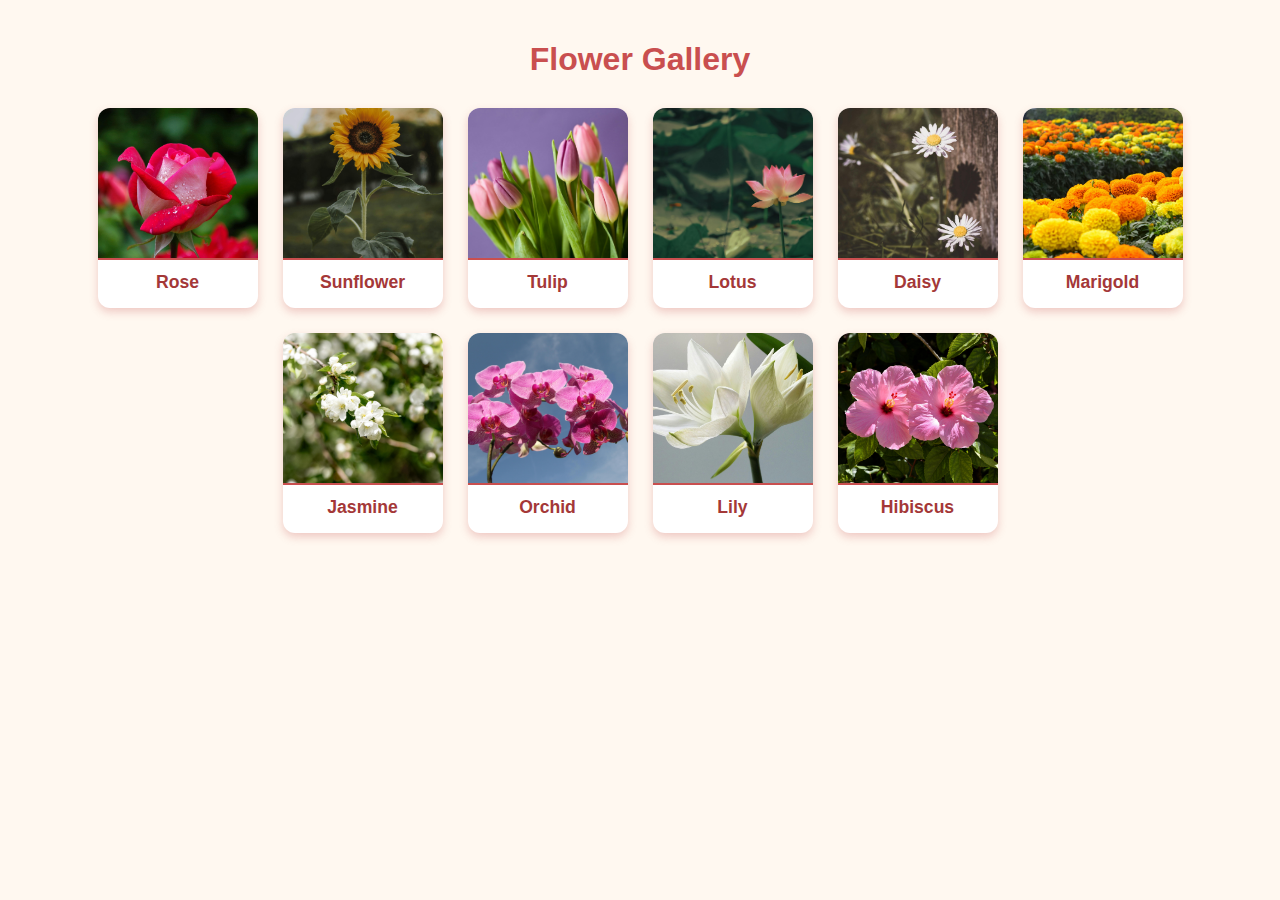
<file: index.html>
<!DOCTYPE html>
<html lang="en">

<head>
    <meta charset="UTF-8" />
    <meta name="viewport" content="width=device-width, initial-scale=1" />
    <title>Flower Gallery</title>
    <link rel="stylesheet" href="styles.css" />
    <script async src="https://pagead2.googlesyndication.com/pagead/js/adsbygoogle.js?client=ca-pub-5554060473045402" crossorigin="anonymous"></script>
</head>

<body>
    <h1>Flower Gallery</h1>
    <div class="flower-grid" id="flowerGrid"></div>

    <script>
        const flowers = [{
            name: 'Rose',
            image: 'rose.jpg',
            description: 'Roses are among the most cherished flowering plants, with hundreds of species and thousands of cultivated varieties developed worldwide. These perennial shrubs can grow as compact bushes, climbing vines, or large hedges with stems often covered in prickles (thorns). Rose flowers vary greatly in size, shape, and petal count—from tiny miniatures to blooms over seven inches across. The colors range from creamy whites and soft pinks to vibrant reds, yellows, peaches, and oranges. Roses are especially known for their sweet and evocative fragrance, which has inspired perfumes and rituals throughout history. In addition to their ornamental value, roses produce berry-like fruits called hips that are packed with Vitamin C. The flower’s cultural significance is immense, symbolizing love, beauty, and passion in art, literature, and traditions worldwide.'
        }, {
            name: 'Sunflower',
            image: 'sunflower.jpg',
            description: 'Sunflowers (Helianthus annuus) are iconic plants recognized for their giant, radiant yellow flower heads and their remarkable ability to follow the sun—a phenomenon known as heliotropism. The sunflower stem is tall and sturdy, often growing over three meters in height, topped by a massive flower head composed of hundreds to thousands of tiny florets arranged in a spiral pattern. The bright yellow ray florets encircle a dark center of disc florets, which mature into seeds—a valuable food source for birds and humans. Sunflowers bloom in summer and symbolize positivity, intelligence, and loyalty. Their seeds are used for oil, snacks, and bird feed, and the plants themselves are admired in gardens and agricultural fields for their cheerful appearance and ecological benefits.'
        }, {
            name: 'Tulip',
            image: 'tulip.jpg',
            description: 'Tulips (genus Tulipa) are classic spring-blooming perennials distinguished by their cup-shaped or star-shaped flowers and bold, upright form. Each flower typically consists of six brightly colored tepals (petals and sepals look nearly identical), available in almost every hue except true blue. Tulips range from diminutive rock-garden miniatures to tall varieties exceeding two feet in height, with broad leaves clustered base. Tulip blooms last only a couple of weeks, but they provide a dazzling display of color and elegance during their season. Their easy cultivation and endless colors have made them favorites in gardens and floral arrangements, while the flower itself is a symbol of perfect love and beauty.​'


        }, {
            name: 'Lotus',
            image: 'lotus.jpg',
            description: 'The lotus flower (Nelumbo nucifera), known for its ethereal beauty and spiritual symbolism, flourishes in shallow, muddy waters of ponds and lakes. This perennial aquatic plant features large, circular leaves that float or stand above the water surface on long, air-filled stalks. The blossoms, which can reach up to 10 inches across, have numerous boat-shaped petals in shades of white, pink, or rose and close at night. The flower’s radiant yellow center is surrounded by stamens and is supported by a thick, fleshy stalk. The lotus completes its life cycle by leaving behind a distinctive seedpod, which disperses seeds for future growth. Revered in Hinduism and Buddhism, the lotus symbolizes purity, resilience, and enlightenment, beautifully rising above muddy surroundings to open magnificently in daylight.'
        }, {
            name: 'Daisy',
            image: 'daisy.jpg',
            description: 'The daisy is a beloved perennial flowering plant known for its iconic white petals surrounding a bright yellow center. Belonging to the aster family (Asteraceae), daisies include species like the oxeye daisy, Shasta daisy, and the English daisy. The flower head is composed of both ray flowers (the "petals" people see) and tiny disk flowers forming the central button. Daisies flourish in meadows and gardens across the world and are famous for their cheerful, sun-like appearance. They typically grow close to the ground but can reach up to 2-3 feet tall, with flower heads ranging from 1 to 4 inches wide. The daisy plant thrives from late spring to early autumn, displaying endurance and vibrancy. Beyond ornamental beauty, daisies also have medicinal and ecological uses, symbolizing innocence and purity across cultures.'
        }, {
            name: 'Marigold',
            image: 'marigold.jpg',
            description: 'Marigolds (genus Tagetes) are vibrant annual or perennial herbs with eye-catching flowers in shades of yellow, orange, red, and occasionally white. The blooms are comprised of layers of ruffled petals surrounding a central disc, growing singly or clustered on sturdy stems. Marigolds range from 1 to 5 feet in height, with pinnate, fern-like green leaves and a robust root system. They are admired not only for their decorative appeal—for gardens, festivals, and rituals—but also for their practical uses: marigolds act as natural pest deterrents and possess antibacterial as well as antiviral properties. The flowers have a sharp, musky aroma and are even edible, offering a distinct peppery and citrusy flavor. Marigolds flourish best in sunny, hydrated conditions and are widely celebrated as symbols of positivity, warmth, and protection.'
        }, {
            name: 'Jasmine',
            image: 'jasmine.jpg',
            description: 'Jasmine encompasses over 200 species of climbing shrubs and vines belonging to the olive family (Oleaceae). The small, star-shaped flowers are typically white or yellow and have an intense, intoxicating fragrance that is highly prized for perfumes, teas, and cultural rituals. Jasmine plants are either deciduous or evergreen and can have simple or compound leaves. Its flowers usually have 4 to 9 petals and grow in clusters, blooming in temperate and tropical climates. The scent of jasmine flowers, which often bloom at night, is symbolic of purity, grace, and deep romantic love. In many cultures, jasmine is used in wedding ceremonies, religious rituals, and home decor, both for its beauty and its aromatic qualities. Jasmine is easy to grow in warm, sunny environments and is popular in gardens, on trellises, and as a source of essential oils.'
        }, {
            name: 'Orchid',
            image: 'orchid.jpg',
            description: 'Orchids form one of the largest and most diverse plant families, with over 26,000 species found in nearly every habitat around the globe. Orchid flowers are renowned for their striking beauty, elegance, and unique shape—including bilateral symmetry and a specialized "lip" petal called the labellum that acts as a landing pad for pollinators. Petal colors range from pristine white and delicate pinks to intense purples, blues, yellows, and even green, often displaying elaborate patterns, frills, or ruffles. Some orchids are fragrant, emitting scents of vanilla or honey, while others have no distinct aroma. Orchid plants often produce smooth, leathery leaves, and some rely on symbiotic fungi for successful seed germination. Orchids represent luxury, beauty, exoticism, and love, and are popular both as ornamental houseplants and in horticultural displays.'
        }, {
            name: 'Lily',
            image: 'lily.jpg',
            description: 'Lily flowers (genus Lilium) are celebrated for their large, striking blossoms and enchanting fragrance. These elegant perennials grow from underground bulbs and reach heights ranging from 2 to 6 feet, bearing leafy stems and narrow, linear leaves. The flowers typically have six petal-like segments known as tepals, which may be trumpet-shaped, bowl-shaped, or reflexed backward, creating forms such as the Turk’s cap lily. Lilies bloom in late spring or summer and exhibit a wide spectrum of colors including white, yellow, orange, pink, red, and purple, often adorned with patterns like spots, stripes, or frilled edges. Some lilies produce solitary flowers, while others present clustered racemes at the tip of the stem. The fragrance can range from subtle to overpowering, and the flowers are a symbol of purity, renewal, and beauty across many cultures.'
        }, {
            name: 'Hibiscus',
            image: 'hibiscus.jpg',
            description: 'Hibiscus is a genus of flowering plants renowned for their large, showy trumpet-shaped blooms, ranging in color from vivid reds and pinks to oranges, yellows, purples, and even whites. The flowers are borne singly or in clusters and can reach up to 25 cm wide, with five or more petals that may be scalloped or smooth. The leaves of the hibiscus are alternate, often with a toothed or lobed margin, and arranged spirally around the stalk. Hibiscus blooms are notable for their distinctive stamen, which is typically fused into a single tube, and their flashy pistil structures. While individual hibiscus flowers last only a single day in many species, the plant produces new blooms continuously through the warm months. Hibiscus is not only admired for its ornamental beauty in gardens but also valued in traditional medicines, religious rituals, and as a tea ingredient. The plant symbolizes delicate beauty and is celebrated across tropical and subtropical regions.'
        }];

        const flowerGrid = document.getElementById('flowerGrid');

        flowers.forEach(flower => {
            const card = document.createElement('div');
            card.className = 'flower-card';
            card.innerHTML = `
    <img src="${flower.image}" alt="${flower.name}" />
    <h3>${flower.name}</h3>
  `;
            card.addEventListener('click', () => {
                localStorage.setItem('selectedFlower', JSON.stringify(flower));
                window.location.href = 'flower.html';
            });
            flowerGrid.appendChild(card);
        });
    </script>
</body>

</html>
</file>
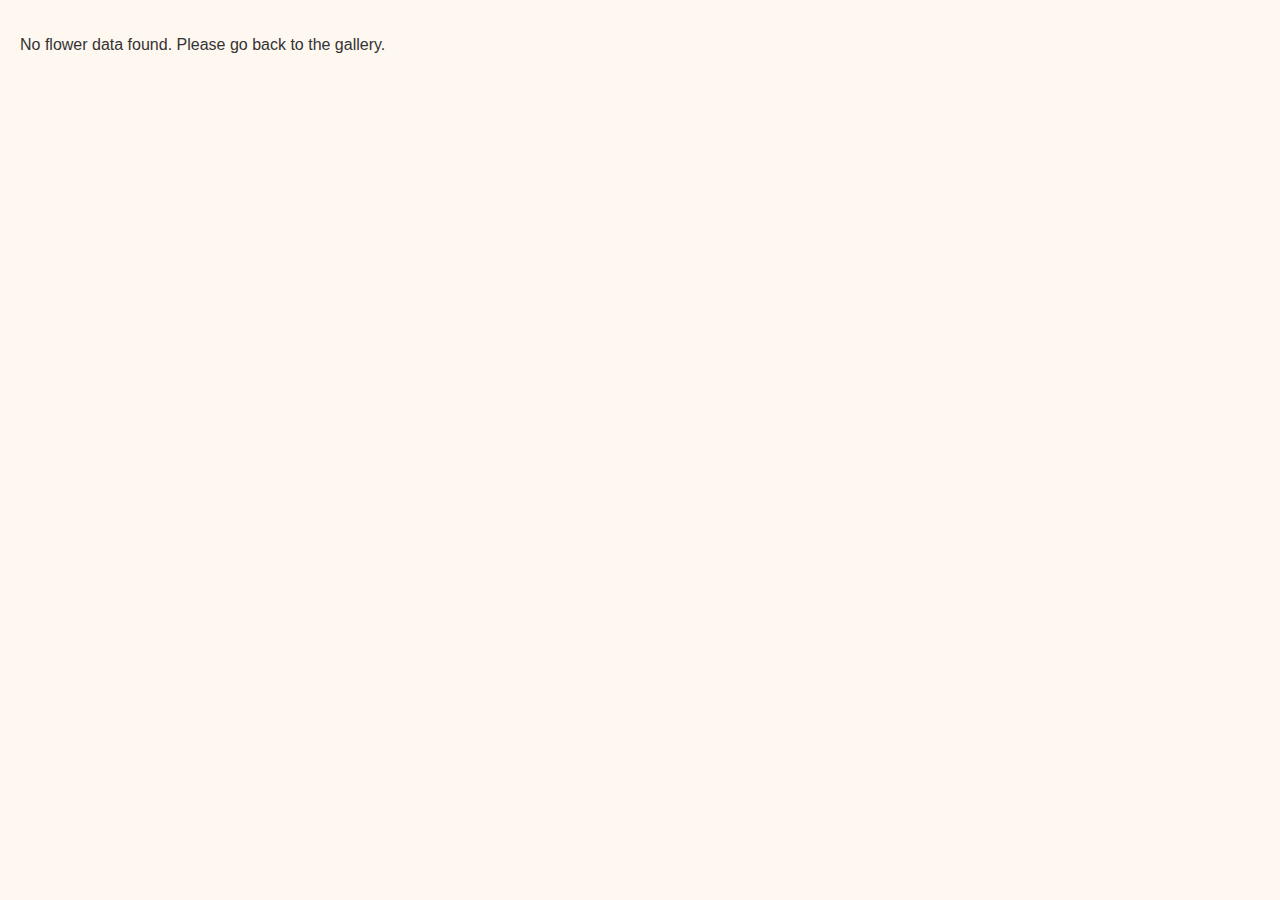
<file: flower.html>
<!DOCTYPE html>
<html lang="en">

<head>
    <meta charset="UTF-8" />
    <meta name="viewport" content="width=device-width, initial-scale=1" />
    <title>Flower Description</title>
    <link rel="stylesheet" href="styles.css" />
</head>

<body>
    <button onclick="window.location.href='index.html'">Back to Gallery</button>
    <h1 id="flowerName"></h1>
    <img id="flowerImage" src="" alt="" />
    <p id="flowerDescription"></p>

    <script>
        const flower = JSON.parse(localStorage.getItem('selectedFlower'));
        if (flower) {
            document.getElementById('flowerName').textContent = flower.name;
            document.getElementById('flowerImage').src = flower.image;
            document.getElementById('flowerImage').alt = flower.name;
            document.getElementById('flowerDescription').textContent = flower.description;
        } else {
            document.body.innerHTML = '<p>No flower data found. Please go back to the gallery.</p>';
        }
    </script>
</body>

</html>
</file>
<file: styles.css>
body {
    font-family: 'Segoe UI', Tahoma, Geneva, Verdana, sans-serif;
    background: #fff8f0;
    margin: 0;
    padding: 20px;
    color: #333;
}

h1 {
    text-align: center;
    color: #c94f4f;
    margin-bottom: 30px;
}

.flower-grid {
    display: flex;
    flex-wrap: wrap;
    justify-content: center;
    gap: 25px;
}

.flower-card {
    width: 160px;
    border-radius: 12px;
    overflow: hidden;
    background: #fff;
    box-shadow: 0 4px 8px rgb(201 95 95 / 0.3);
    cursor: pointer;
    transition: transform 0.3s ease, box-shadow 0.3s ease;
    text-align: center;
}

.flower-card:hover {
    transform: translateY(-10px);
    box-shadow: 0 10px 16px rgb(201 95 95 / 0.6);
}

.flower-card img {
    width: 100%;
    height: 150px;
    object-fit: cover;
    display: block;
    border-bottom: 2px solid #c94f4f;
}

.flower-card h3 {
    margin: 12px 0 15px;
    font-size: 1.1rem;
    color: #a43838;
}

button {
    background: #c94f4f;
    border: none;
    color: white;
    padding: 10px 15px;
    border-radius: 6px;
    cursor: pointer;
    margin-bottom: 20px;
    transition: background-color 0.3s ease;
}

button:hover {
    background-color: #a43838;
}

#flowerDescription {
    font-size: 1rem;
    line-height: 1.5;
    color: #563535;
}

img#flowerImage {
    width: 100%;
    max-height: 300px;
    border-radius: 12px;
    object-fit: cover;
    margin-bottom: 15px;
}
</file>
